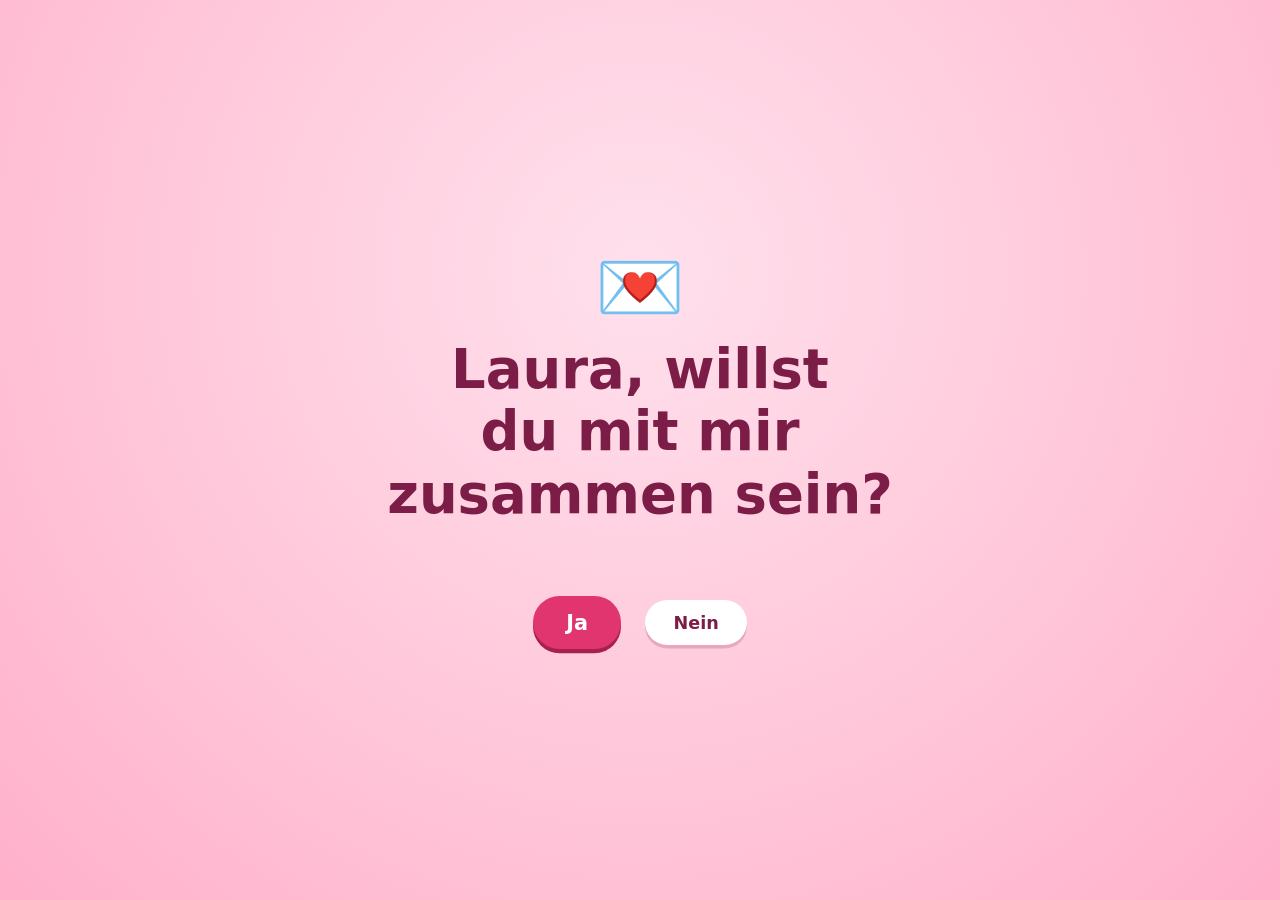
<file: Love/index.html>
<!DOCTYPE html>
<html lang="de">
<head>
  <meta charset="utf-8">
  <meta name="viewport" content="width=device-width, initial-scale=1">
  <title>Eine Frage für dich 💗</title>
  <link rel="stylesheet" href="style.css">
</head>
<body>

  <!-- Schwebende Herzen im Hintergrund (werden von script.js erzeugt) -->
  <div class="hearts" id="hearts" aria-hidden="true"></div>

  <main class="screen" id="question">
    <div class="emoji" aria-hidden="true">💌</div>
    <h1 id="title">Willst du mit mir zusammen sein?</h1>
    <p class="hint" id="hint" aria-live="polite"></p>

    <div class="buttons">
      <button type="button" class="btn btn-yes" id="yes">Ja</button>
      <span class="no-slot" id="noSlot">
        <button type="button" class="btn btn-no" id="no">Nein</button>
      </span>
    </div>
  </main>

  <main class="screen" id="answer" hidden>
    <div class="emoji" aria-hidden="true">🥰</div>
    <h1 id="answerTitle">Jaaaa!</h1>
    <p class="answer-text" id="answerText"></p>
  </main>

  <script src="script.js"></script>
  <script src="mail.js"></script>
</body>
</html>
</file>
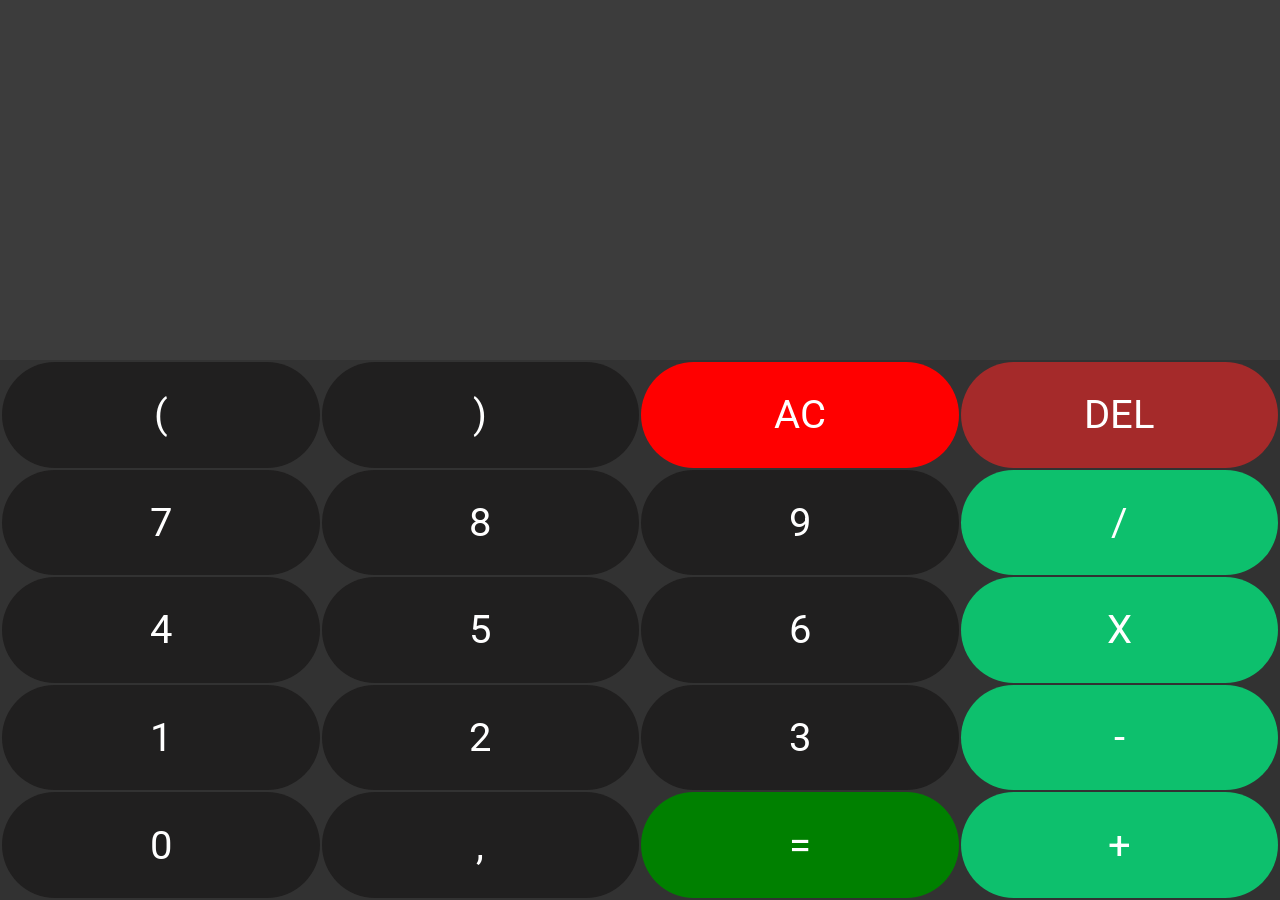
<file: Taschenrechner/index.html>
﻿<!DOCTYPE html>
<html lang="de">
<head>
  <meta charset="UTF-8">
  <meta name="viewport" content="width=device-width, initial-scale=1.0">
  <title>Taschenrechner</title>
      <link rel="preconnect" href="https://fonts.googleapis.com">
      <link rel="preconnect" href="https://fonts.gstatic.com" crossorigin>
      <link href="https://fonts.googleapis.com/css2?family=Roboto:ital,wght@0,100..900;1,100..900&display=swap" rel="stylesheet">
      <link rel="manifest" href="manifest.json">
      <link rel="stylesheet" href="style.css">
    <style></style>
    <script src="logik.js"></script>
  </head>
  <body>
  <div id="resultArea">
  </div>
    <table>
      <tr>
        <td id="klammer" class="work" onclick="appendOperation('(')">(</td>
        <td id="klammer" class="work" onclick="appendOperation(')')">)</td>
        <td id="allDelete" onclick="allDelete()">AC</td>
        <td id="Delete" onclick="deleteLast()">DEL</td>
      </tr>
      <tr>
          <td onclick="appendOperation(7)">7</td>
          <td onclick="appendOperation(8)">8</td>
          <td onclick="appendOperation(9)">9</td>
          <td class="highlight" onclick="appendOperation(' / ')">/</td>
      </tr>
      <tr>
          <td onclick="appendOperation(4)">4</td>
          <td onclick="appendOperation(5)">5</td>
          <td onclick="appendOperation(6)">6</td>
          <td class="highlight" onclick="appendOperation(' * ')">X</td>
      </tr>
      <tr>
          <td onclick="appendOperation(1)">1</td>
          <td onclick="appendOperation(2)">2</td>
          <td onclick="appendOperation(3)">3</td>
          <td class="highlight" onclick="appendOperation(' - ')">-</td>
      </tr>
      <tr>
          <td onclick="appendOperation(0)">0</td>
          <td onclick="appendOperation('.')">,</td>
          <td id="result" onclick="calculateResult()">=</td>
          <td class="highlight" onclick="appendOperation(' + ')">+</td>
      </tr>
    </table>
  </body>
</html>
</file>
<file: Love/style.css>
:root {
  --pink: #ffc7da;
  --pink-light: #ffe0ec;
  --pink-deep: #ffb0cb;
  --berry: #7b1d47;
  --love: #e0356f;
  --love-shadow: #a8204f;

  --yes-size: 1.3rem;
  --no-size: 1.1rem;
}

*,
*::before,
*::after {
  box-sizing: border-box;
}

[hidden] {
  display: none !important;
}

html,
body {
  margin: 0;
  min-height: 100%;
}

body {
  min-height: 100svh;
  display: grid;
  place-items: center;
  padding: 1.5rem;
  overflow-x: hidden;
  background: radial-gradient(circle at 50% 30%, var(--pink-light) 0%, var(--pink) 55%, var(--pink-deep) 100%);
  background-attachment: fixed;
  color: var(--berry);
  font-family: ui-rounded, "SF Pro Rounded", "Nunito", "Quicksand", "Segoe UI", system-ui, sans-serif;
  -webkit-tap-highlight-color: transparent;
}

.screen {
  position: relative;
  z-index: 1;
  width: 100%;
  max-width: 36rem;
  text-align: center;
}

.emoji {
  font-size: 4.5rem;
  line-height: 1;
  animation: beat 1.4s ease-in-out infinite;
}

h1 {
  margin: 1rem 0 0.5rem;
  font-size: clamp(2rem, 7.5vw, 3.4rem);
  font-weight: 800;
  line-height: 1.15;
  text-wrap: balance;
}

.hint,
.answer-text {
  margin: 0;
  font-size: 1.15rem;
  line-height: 1.5;
}

.hint {
  min-height: 1.6em;
}

.answer-text {
  margin-top: 0.75rem;
}


.buttons {
  display: flex;
  flex-wrap: wrap;
  align-items: center;
  justify-content: center;
  gap: 1.25rem 1.5rem;
  margin-top: 2rem;
}

.btn {
  font: inherit;
  font-weight: 800;
  border: 0;
  border-radius: 999px;
  padding: 0.7em 1.6em;
  cursor: pointer;
  user-select: none;
  touch-action: manipulation;
}

.btn:focus-visible {
  outline: 3px solid var(--berry);
  outline-offset: 4px;
}

.btn-yes {
  font-size: var(--yes-size);
  background: var(--love);
  color: #fff;
  box-shadow: 0 0.2em 0 var(--love-shadow);
  transition: font-size 0.4s cubic-bezier(0.3, 1.5, 0.5, 1), transform 0.1s;
}

.btn-yes:active {
  transform: translateY(0.1em);
  box-shadow: 0 0.1em 0 var(--love-shadow);
}

.btn-no {
  font-size: var(--no-size);
  background: #fff;
  color: var(--berry);
  box-shadow: 0 0.2em 0 #e7a7bf;
  transition:
    font-size 0.35s ease,
    left 0.3s ease-out,
    top 0.3s ease-out;
}

.no-slot {
  display: inline-flex;
}

.btn-no.dodging {
  position: fixed;
  z-index: 10;
}

.no-slot.gone,
.btn-no.gone {
  display: none;
}

.hearts {
  position: fixed;
  inset: 0;
  z-index: 0;
  overflow: hidden;
  pointer-events: none;
}

.heart {
  position: absolute;
  bottom: -3rem;
  opacity: 0;
  animation: rise linear forwards;
}

@keyframes rise {
  0%   { transform: translateY(0) rotate(0deg); opacity: 0; }
  10%  { opacity: var(--o, 0.45); }
  100% { transform: translateY(-115vh) rotate(25deg); opacity: 0; }
}

@keyframes beat {
  0%, 100% { transform: scale(1); }
  15%      { transform: scale(1.15); }
  30%      { transform: scale(1); }
  45%      { transform: scale(1.1); }
}

@media (prefers-reduced-motion: reduce) {
  .emoji { animation: none; }
  .btn-yes,
  .btn-no { transition: none; }
}
</file>
<file: Taschenrechner/style.css>
﻿table {
  width: 100%;
  height: 60vh;
  color: white;
  font-family: "Roboto", sans-serif;
  background-color: rgb(50, 50, 50);
}
td {
  width: 25%;
  text-align: center;
  font-size: 40px;
  background-color: rgb(32, 31, 31);
  border-radius: 64px;
}
td:hover {
  background-color: blueviolet;
  cursor: pointer;
}
body {
  font-family: "Roboto", sans-serif;
  margin: 0;
}
#resultArea {
  height: 40vh;
  background-color: #3c3c3c;
  color: rgba(23, 209, 79, 0.979);
  font-size: 80px;
  display: flex;
  justify-content: flex-end;
  align-items: flex-end;
  padding: 50px;
  box-sizing: border-box;
}
#result {
  background-color: green;
}
#result:hover {
  background-color: rgba(255, 221, 31, 0.521);
}
.highlight {
  background-color: rgb(13, 192, 109);
}
#Delete {
  background-color: brown;
}
#Delete:hover {
  background-color: blueviolet;
}
#allDelete {
  background-color: red;
}
#allDelete:hover {
  background-color: blueviolet;
}
#work {
  background-color: rgba(255, 255, 0, 0.692);
  color: rgb(255, 0, 0);
}
</file>
